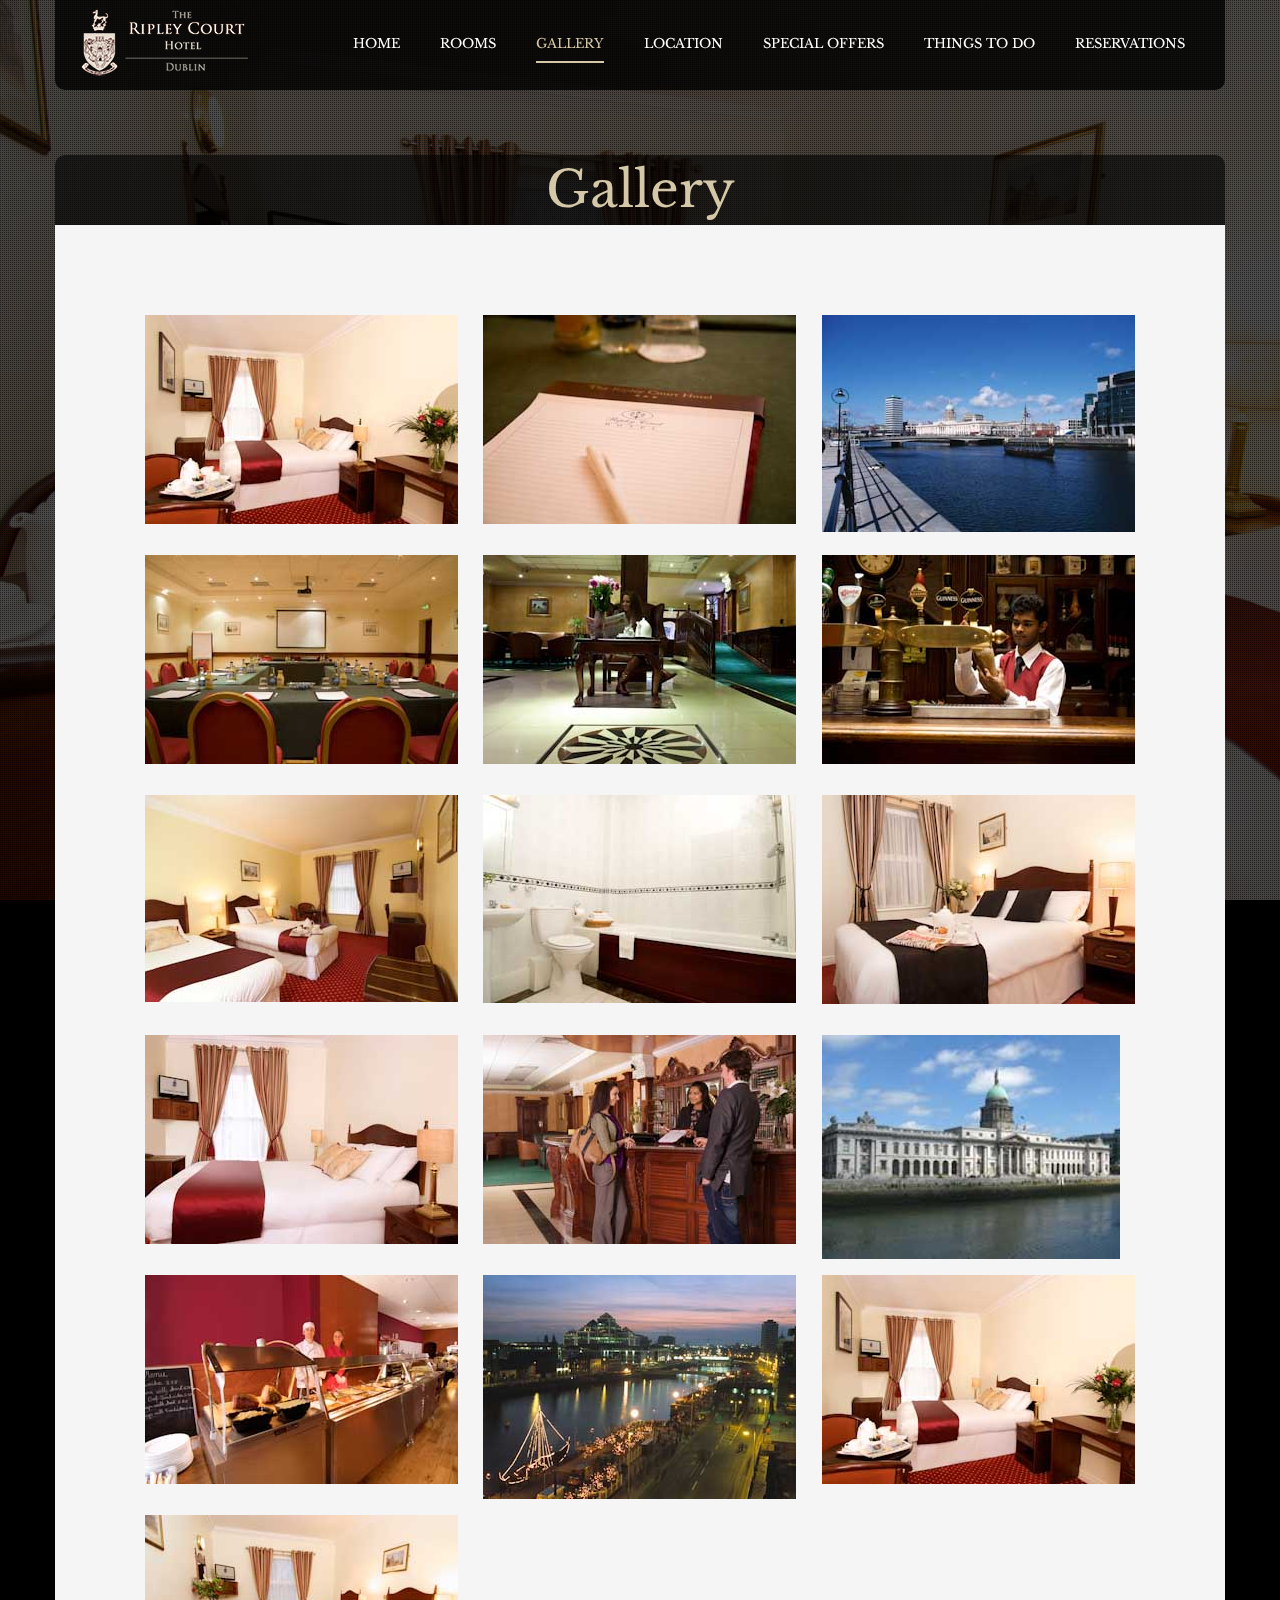
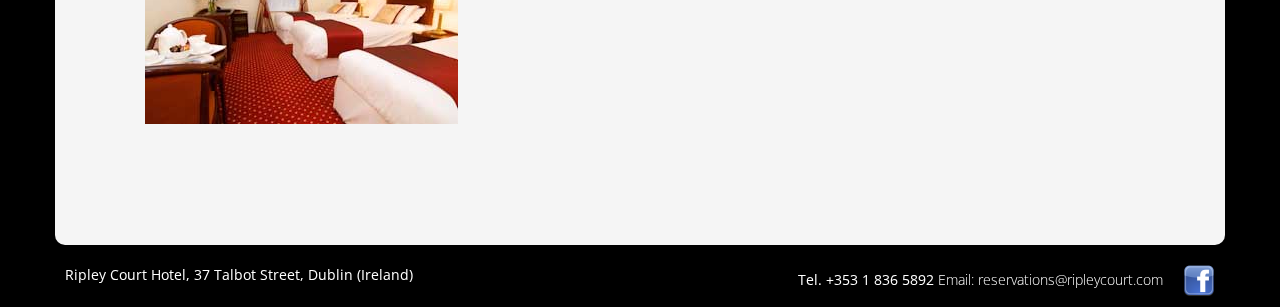
<file: gallery.html>
<!DOCTYPE html>
<html lang="en">

<head>

    <title>Welcome to The Ripley Court Hotel | Ripley Court Hotel | Dublin, Ireland</title>

    <meta name="viewport" content="width=device-width, initial-scale=1.0" />
    <meta name="description" content="" />
    <meta name="author" content="The Ripley Court" />
    <meta charset="utf-8" />

    <link href="css/bootstrap.min.css" rel="stylesheet" media="screen" />
    <link href="css/font-awesome.min.css" rel="stylesheet" media="screen" />
    <link href="css/flexslider.css" rel="stylesheet" media="screen" />
    <link href="css/jquery.vegas.css" rel="stylesheet" media="screen" />
    <link href="css/style.css" rel="stylesheet" media="screen" />

    <!--[if IE 7]>
    <link href="css/font-awesome-ie7.css" rel="stylesheet">
    <![endif]-->

    <!--[if lt IE 9]>
    <script src="http://html5shim.googlecode.com/svn/trunk/html5.js"></script>
    <![endif]-->

    <!--[if gte IE 9]>
    <style type="text/css">
    </style>
    <![endif]-->

</head>

<body>

<header id="header"></header>

<!-- portfolio -->
<section id="gallery" class="box">
    <div class="container">
        <div class="panel">
            <div class="row-fluid">
                <div class="span12 header">
                    <hgroup>
                        <h2>Gallery</h2>
                    </hgroup>
                </div>
            </div>
            <div class="row-fluid">
                <div class="span12 content">

                    <ul class="portfolio">
                        <li class="span4">
                            <div class="item">
                                <a href="img/large/ripley-large-17.jpg" class="lightbox_trigger">
                                    <img src="img/thumb/ripley-thumb-17.jpg" alt="" />
                                </a>
                            </div>
                        </li>
                        <li class="span4">
                            <div class="item">
                                <a href="img/large/ripley-large-5.jpg" class="lightbox_trigger">
                                    <img src="img/thumb/ripley-thumb-5.jpg" alt="" />
                                </a>
                            </div>
                        </li>
                        <li class="span4">
                            <div class="item">
                                <a href="img/large/ripley-large-2.jpg" class="lightbox_trigger">
                                    <img src="img/thumb/ripley-thumb-2.jpg" alt="" />
                                </a>
                            </div>
                        </li>
                    </ul>

                    <ul class="portfolio">
                        <li class="span4">
                            <div class="item">
                                <a href="img/large/ripley-large-7.jpg" class="lightbox_trigger">
                                    <img src="img/thumb/ripley-thumb-7.jpg" alt="" />
                                </a>
                            </div>
                        </li>
                        <li class="span4">
                            <div class="item">
                                <a href="img/large/ripley-large-13.jpg" class="lightbox_trigger">
                                    <img src="img/thumb/ripley-thumb-13.jpg" alt="" />
                                </a>
                            </div>
                        </li>
                        <li class="span4">
                            <div class="item">
                                <a href="img/large/ripley-large-9.jpg" class="lightbox_trigger">
                                    <img src="img/thumb/ripley-thumb-9.jpg" alt="" />
                                </a>
                            </div>
                        </li>
                    </ul>

                    <ul class="portfolio">
                        <li class="span4">
                            <div class="item">
                                <a href="img/large/ripley-large-20.jpg" class="lightbox_trigger">
                                    <img src="img/thumb/ripley-thumb-20.jpg" alt="" />
                                </a>
                            </div>
                        </li>
                        <li class="span4">
                            <div class="item">
                                <a href="img/large/ripley-large-22.jpg" class="lightbox_trigger">
                                    <img src="img/thumb/ripley-thumb-22.jpg" alt="" />
                                </a>
                            </div>
                        </li>
                        <li class="span4">
                            <div class="item">
                                <a href="img/large/ripley-large-26.jpg" class="lightbox_trigger">
                                    <img src="img/thumb/ripley-thumb-26.jpg" alt="" />
                                </a>
                            </div>
                        </li>
                    </ul>

                    <ul class="portfolio">
                        <li class="span4">
                            <div class="item">
                                <a href="img/large/ripley-large-18.jpg" class="lightbox_trigger">
                                    <img src="img/thumb/ripley-thumb-18.jpg" alt="" />
                                </a>
                            </div>
                        </li>
                        <li class="span4">
                            <div class="item">
                                <a href="img/large/ripley-large-29.jpg" class="lightbox_trigger">
                                    <img src="img/thumb/ripley-thumb-29.jpg" alt="" />
                                </a>
                            </div>
                        </li>
                        <li class="span4">
                            <div class="item">
                                <a href="img/large/ripley-large-15.jpg" class="lightbox_trigger">
                                    <img src="img/thumb/ripley-thumb-15.jpg" alt="" />
                                </a>
                            </div>
                        </li>
                    </ul>

                    <ul class="portfolio">
                        <li class="span4">
                            <div class="item">
                                <a href="img/large/ripley-large-30.jpg" class="lightbox_trigger">
                                    <img src="img/thumb/ripley-thumb-30.jpg" alt="" />
                                </a>
                            </div>
                        </li>
                        <li class="span4">
                            <div class="item">
                                <a href="img/large/ripley-large-1.jpg" class="lightbox_trigger">
                                    <img src="img/thumb/ripley-thumb-1.jpg" alt="" />
                                </a>
                            </div>
                        </li>
                        <li class="span4">
                            <div class="item">
                                <a href="img/large/ripley-large-17.jpg" class="lightbox_trigger">
                                    <img src="img/thumb/ripley-thumb-17.jpg" alt="" />
                                </a>
                            </div>
                        </li>
                    </ul>
                    <ul class="portfolio">
                        <li class="span4">
                            <div class="item">
                                <a href="img/large/ripley-large-24.jpg" class="lightbox_trigger">
                                    <img src="img/thumb/ripley-thumb-24.jpg" alt="" />
                                </a>
                            </div>
                        </li>
                    </ul>
                </div>
            </div>
        </div>
    </div>
</section>
<p></p>

<footer id="footer"></footer>

<!-- scripts -->
<script>
  (function(i,s,o,g,r,a,m){i['GoogleAnalyticsObject']=r;i[r]=i[r]||function(){
  (i[r].q=i[r].q||[]).push(arguments)},i[r].l=1*new Date();a=s.createElement(o),
  m=s.getElementsByTagName(o)[0];a.async=1;a.src=g;m.parentNode.insertBefore(a,m)
  })(window,document,'script','//www.google-analytics.com/analytics.js','ga');

  ga('create', 'UA-46852471-1', 'ripleycourt.com');
  ga('send', 'pageview');

</script>

<script type="text/javascript" src="js/jquery.min.js"></script>
<script type="text/javascript" src="js/signals.min.js"></script>
<script type="text/javascript" src="js/crossroads.min.js"></script>
<script type="text/javascript" src="js/hasher.min.js"></script>
<script type="text/javascript" src="js/bootstrap.min.js"></script>
<script type="text/javascript" src="js/jquery.vegas.js"></script>
<script type="text/javascript" src="js/jquery.flexslider-min.js"></script>
<script type="text/javascript" src="http://maps.google.com/maps/api/js?sensor=false"></script>
<script type="text/javascript" src="js/googlemaps.js"></script>
<script type="text/javascript" src="js/underscore-min.js"></script>
<script type="text/javascript" src="js/theme.js"></script>
<script type="text/javascript">
    setPage(3);
</script>
</body>

</html>
</file>
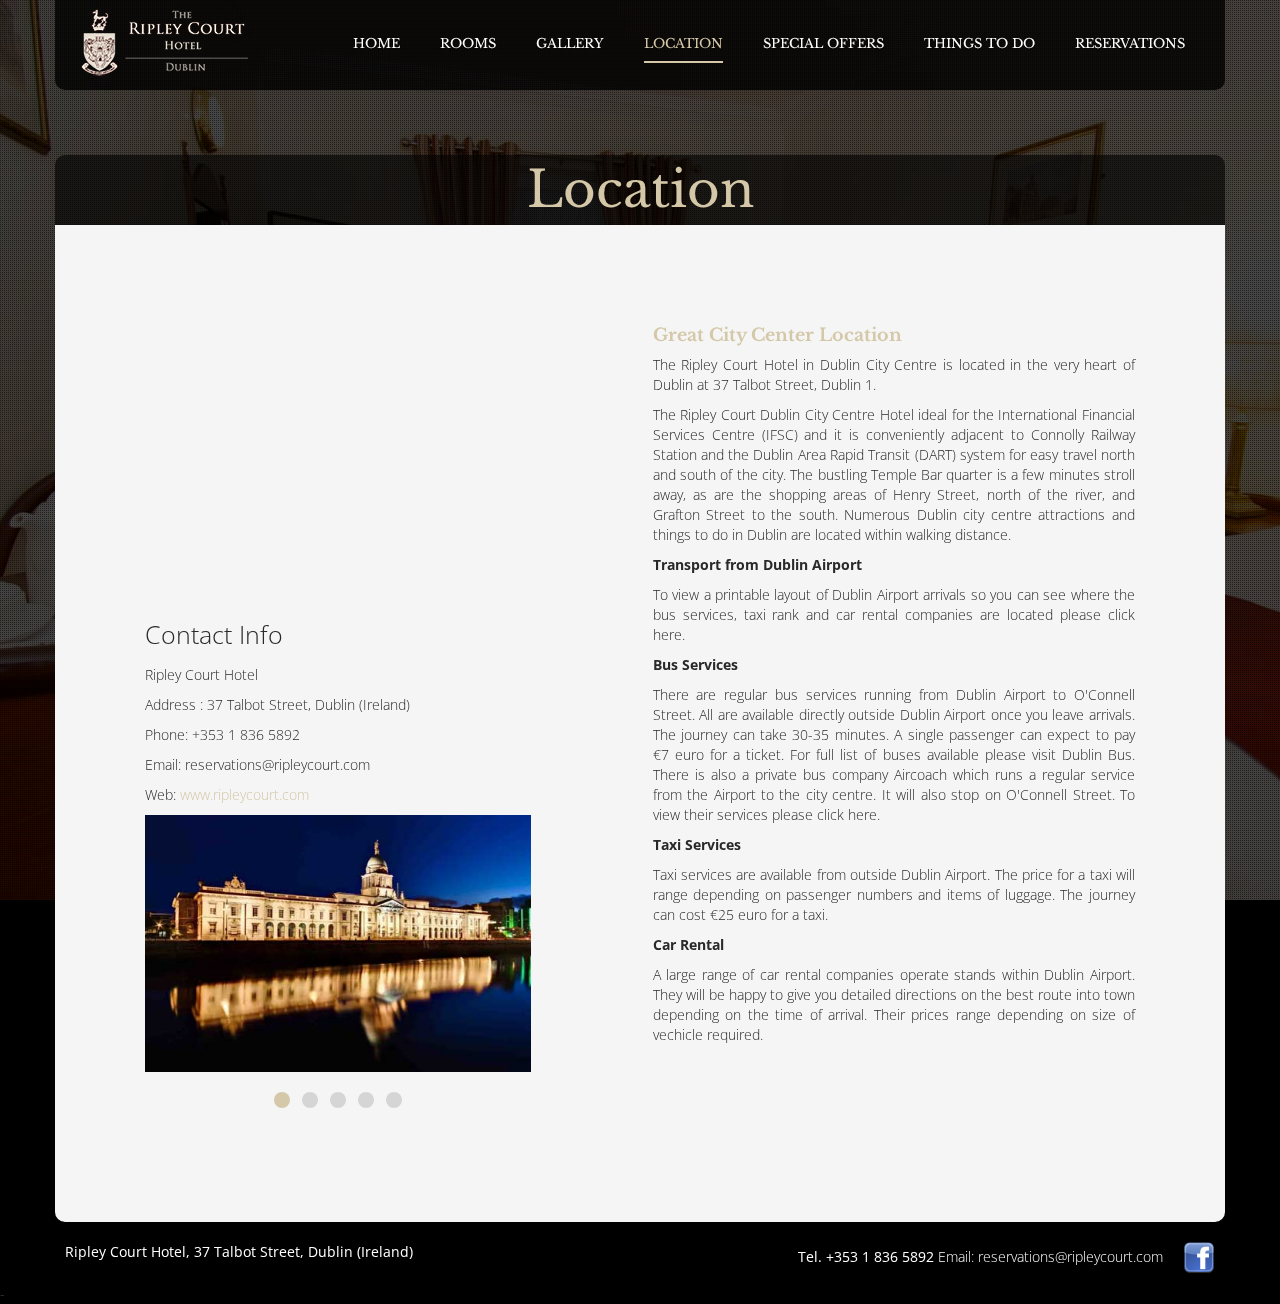
<file: location.html>
<!DOCTYPE html>
<html lang="en">

<head>

    <title>Welcome to The Ripley Court Hotel | Ripley Court Hotel | Dublin, Ireland</title>

    <meta name="viewport" content="width=device-width, initial-scale=1.0" />
    <meta name="description" content="" />
    <meta name="author" content="The Ripley Court"/>
    <meta charset="utf-8" />

    <link href="css/bootstrap.min.css" rel="stylesheet" media="screen" />
    <link href="css/font-awesome.min.css" rel="stylesheet" media="screen" />
    <link href="css/flexslider.css" rel="stylesheet" media="screen" />
    <link href="css/jquery.vegas.css" rel="stylesheet" media="screen" />
    <link href="css/style.css" rel="stylesheet" media="screen" />

    <!--[if IE 7]>
    <link href="css/font-awesome-ie7.css" rel="stylesheet">
    <![endif]-->

    <!--[if lt IE 9]>
    <script src="http://html5shim.googlecode.com/svn/trunk/html5.js"></script>
    <![endif]-->

    <!--[if gte IE 9]>
    <style type="text/css">
    </style>
    <![endif]-->

</head>

<header id="header"></header>

<!-- contact -->
<section id="location" class="box">
    <div class="container">
        <div class="panel">
            <div class="row-fluid">
                <div class="span12 header">
                    <hgroup>
                        <h2>Location</h2>
                    </hgroup>
                </div>
            </div>
            <div class="row-fluid">
                <div class="span12 content">
                    <div class="row-fluid">
                        <div class="span6">
                            <!-- googlemaps -->
                            <div id="map_canvas"></div>
                            <h3>Contact Info</h3>
                            <p>
                                Ripley Court Hotel
                            </p>
                            <p>
                                Address : 37 Talbot Street, Dublin (Ireland)
                            </p>
                            <p>
                                Phone: +353 1 836 5892
                            </p>
                            <p>
                                Email: reservations@ripleycourt.com
                            </p>
                            <p>
                                Web: <a href="www.ripleycourt.com">www.ripleycourt.com</a>
                            </p>
                            <div class="flexslider-wrapper">
                                <div class="flexslider">
                                    <ul class="slides">
                                        <li>
                                            <img src="img/dublin/slider-customs-house.jpg" />
                                        </li>
                                        <li>
                                            <img src="img/dublin/slider-dublin-grafton-street.jpg" />
                                        </li>
                                        <li>
                                            <img src="img/dublin/slider-outside.jpg" />
                                        </li>
                                        <li>
                                            <img src="img/dublin/slider-stephens-green.jpg" />
                                        </li>
                                        <li>
                                            <img src="img/dublin/slider-trinity-college.jpg" />
                                        </li>
                                    </ul>
                                </div>
                            </div>
                        </div>
                        <div class="span6">

                            <h4>Great City Center Location</h4>
                            <p>The Ripley Court Hotel in Dublin City Centre is located in the very heart of Dublin at 37 Talbot Street, Dublin 1.</p>

                            <p>The Ripley Court Dublin City Centre Hotel ideal for the International Financial Services Centre (IFSC) and it is conveniently adjacent to Connolly Railway Station and the Dublin Area Rapid Transit (DART) system for easy travel north and south of the city. The bustling Temple Bar quarter is a few minutes stroll away, as are the shopping areas of Henry Street, north of the river, and Grafton Street to the south. Numerous Dublin city centre  attractions and things to do in Dublin are located within walking distance.
                            </p>

                            <h5>Transport from Dublin Airport</h5>

                            <p>To view a printable layout of Dublin Airport arrivals so you can see where the bus services, taxi rank and car rental companies are located please click here.</p>

                            <h5>Bus Services</h5>
                            <p>There are regular bus services running from Dublin Airport to O'Connell Street. All are available directly outside Dublin Airport once you leave arrivals. The journey can take 30-35 minutes. A single passenger can expect to pay €7 euro for a ticket. For full list of buses available please visit Dublin Bus.
                                There is also a private bus company Aircoach which runs a regular service from the Airport to the city centre. It will also stop on O'Connell Street. To view their services please click here.</p>
                            <h5>Taxi Services</h5>
                            <p>Taxi services are available from outside Dublin Airport. The price for a taxi will range depending on passenger numbers and items of luggage. The journey can cost €25 euro for a taxi.</p>
                            <h5>Car Rental</h5>
                            <p>A large range of car rental companies operate stands within Dublin Airport. They will be happy to give you detailed directions on the best route into town depending on the time of arrival. Their prices range depending on size of vechicle required.</p>

                        </div>
                    </div>
                </div>
            </div>
        </div>
        </div>
</section>
<p></p>

<footer id="footer"></footer>


<!-- scripts -->
<script>
  (function(i,s,o,g,r,a,m){i['GoogleAnalyticsObject']=r;i[r]=i[r]||function(){
  (i[r].q=i[r].q||[]).push(arguments)},i[r].l=1*new Date();a=s.createElement(o),
  m=s.getElementsByTagName(o)[0];a.async=1;a.src=g;m.parentNode.insertBefore(a,m)
  })(window,document,'script','//www.google-analytics.com/analytics.js','ga');

  ga('create', 'UA-46852471-1', 'ripleycourt.com');
  ga('send', 'pageview');

</script>

<script type="text/javascript" src="js/jquery.min.js"></script>
<script type="text/javascript" src="js/signals.min.js"></script>
<script type="text/javascript" src="js/crossroads.min.js"></script>
<script type="text/javascript" src="js/hasher.min.js"></script>
<script type="text/javascript" src="js/bootstrap.min.js"></script>
<script type="text/javascript" src="js/jquery.vegas.js"></script>
<script type="text/javascript" src="js/jquery.flexslider-min.js"></script>
<script type="text/javascript" src="http://maps.google.com/maps/api/js?sensor=false"></script>
<script type="text/javascript" src="js/googlemaps.js"></script>
<script type="text/javascript" src="js/underscore-min.js"></script>
<script ty0pe="text/javascript" src="js/theme.js"></script>
<script type="text/javascript">
    setPage(4);
</script>-

</body>

</html>
</file>
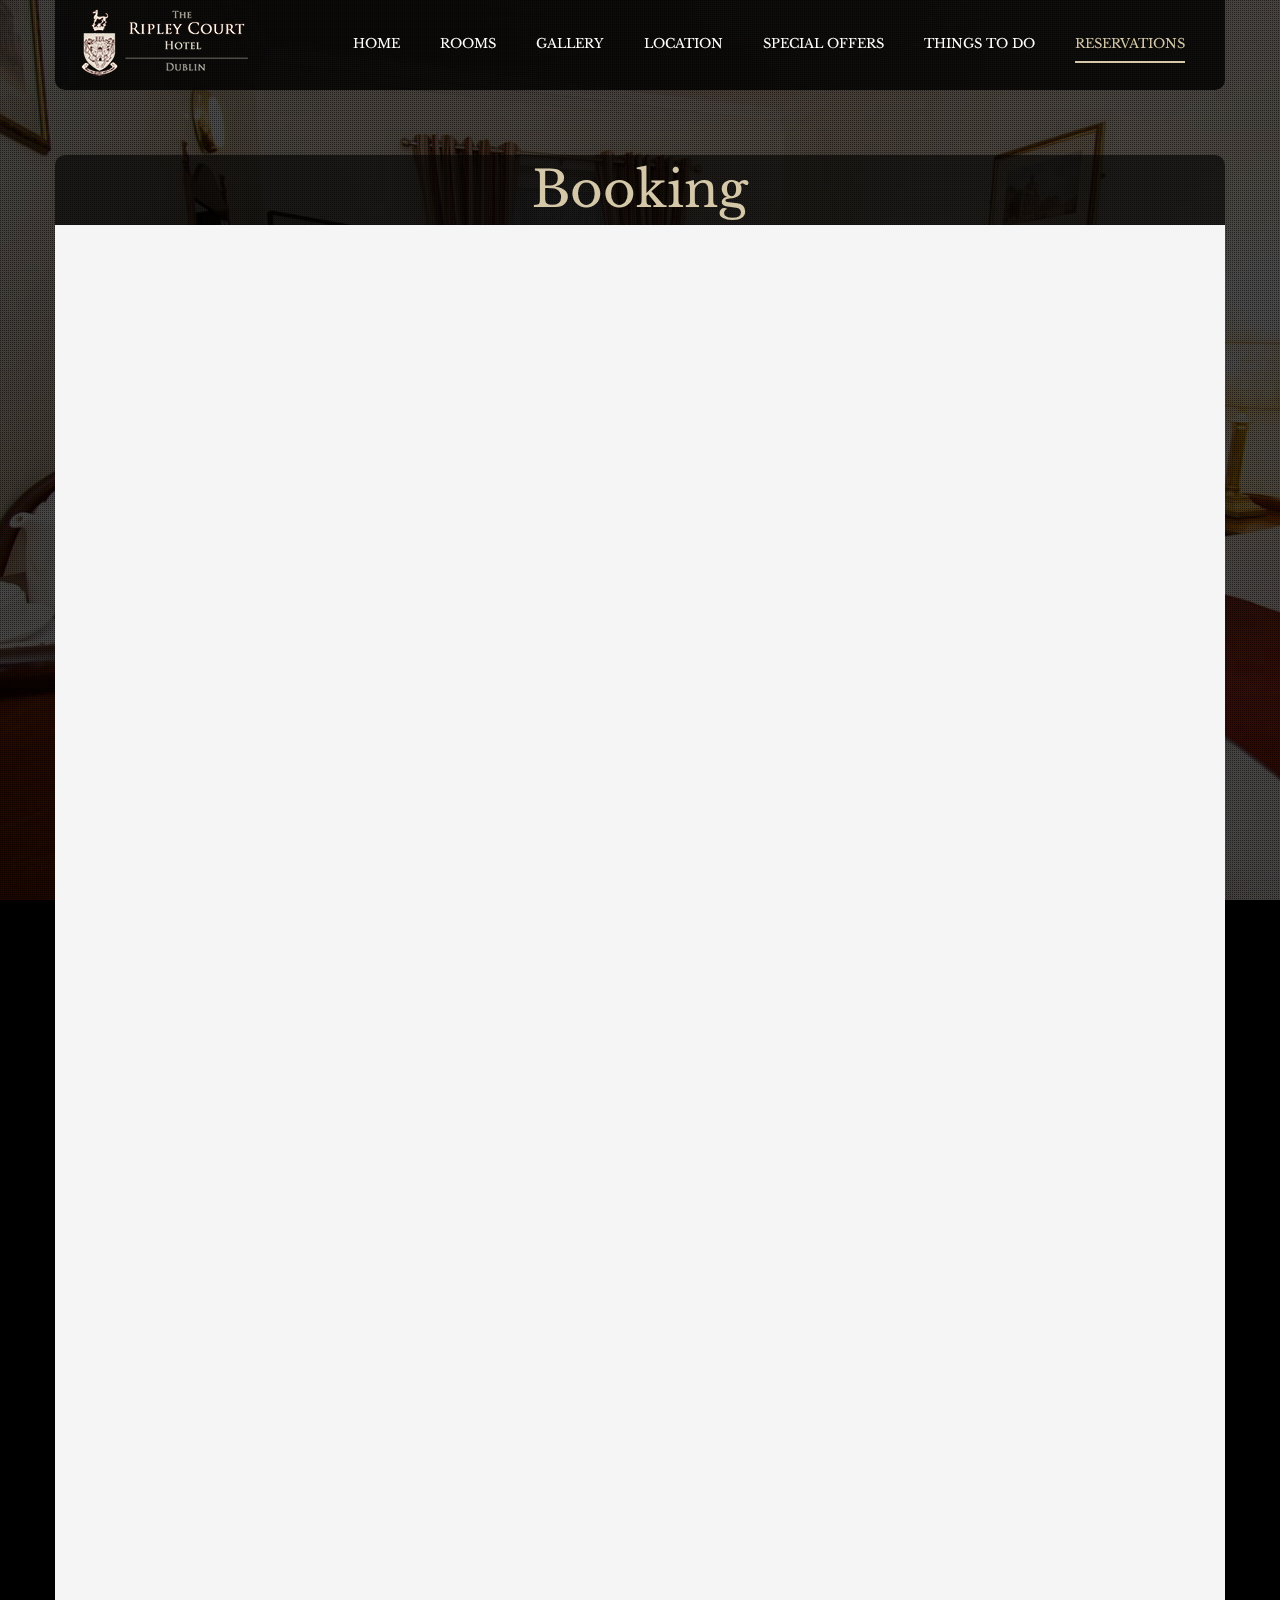
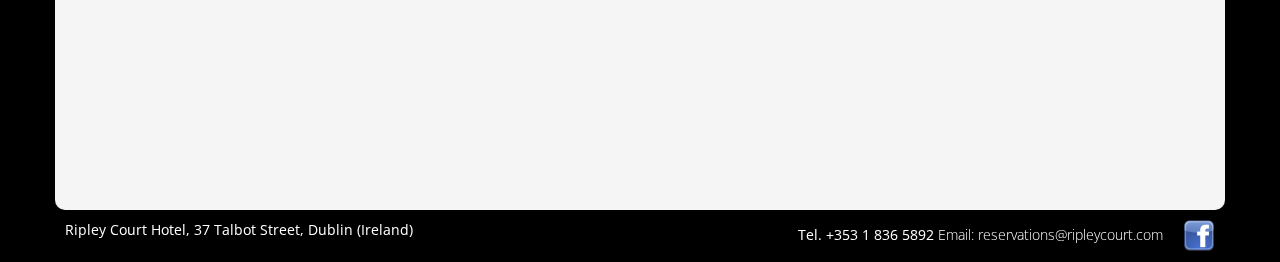
<file: reservations.html>
<!DOCTYPE html>
<html lang="en">

<head>

    <title>Welcome to The Ripley Court Hotel | Ripley Court Hotel | Dublin, Ireland</title>

    <meta name="viewport" content="width=device-width, initial-scale=1.0" />
    <meta name="description" content="" />
    <meta name="author" content="The Ripley Court" />
    <meta charset="utf-8" />

    <link href="css/bootstrap.min.css" rel="stylesheet" media="screen" />
    <link href="css/font-awesome.min.css" rel="stylesheet" media="screen" />
    <link href="css/flexslider.css" rel="stylesheet" media="screen" />
    <link href="css/jquery.vegas.css" rel="stylesheet" media="screen" />
    <link href="css/style.css" rel="stylesheet" media="screen" />

    <!--[if IE 7]>
    <link href="css/font-awesome-ie7.css" rel="stylesheet">
    <![endif]-->

    <!--[if lt IE 9]>
    <script src="http://html5shim.googlecode.com/svn/trunk/html5.js"></script>
    <![endif]-->

    <!--[if gte IE 9]>
    <style type="text/css">
    </style>
    <![endif]-->

</head>

<header id="header"></header>

<section id="reservations" class="box">
    <div class="container">
        <div class="panel">
            <div class="row-fluid">
                <div class="span12 header">
                    <hgroup>
                        <h2>Booking</h2>
                    </hgroup>
                </div>
            </div>
            <div class="row-fluid">
                <div class="span12 content">

                    <div class="span2"></div>

                    <iframe src="https://www.thebookingbutton.co.uk/properties/ripleycourtdirect/widget" height="1400" width="700" frameborder="0" scrolling="no" allowtransparency="true"></iframe>

                </div>
            </div>
        </div>
    </div>
</section>

<!-- header -->
<footer id="footer"></footer>

<!-- scripts -->
<script>
  (function(i,s,o,g,r,a,m){i['GoogleAnalyticsObject']=r;i[r]=i[r]||function(){
  (i[r].q=i[r].q||[]).push(arguments)},i[r].l=1*new Date();a=s.createElement(o),
  m=s.getElementsByTagName(o)[0];a.async=1;a.src=g;m.parentNode.insertBefore(a,m)
  })(window,document,'script','//www.google-analytics.com/analytics.js','ga');

  ga('create', 'UA-46852471-1', 'ripleycourt.com');
  ga('send', 'pageview');

</script>

<script type="text/javascript" src="js/jquery.min.js"></script>
<script type="text/javascript" src="js/signals.min.js"></script>
<script type="text/javascript" src="js/crossroads.min.js"></script>
<script type="text/javascript" src="js/hasher.min.js"></script>
<script type="text/javascript" src="js/bootstrap.min.js"></script>
<script type="text/javascript" src="js/jquery.vegas.js"></script>
<script type="text/javascript" src="js/jquery.flexslider-min.js"></script>
<script type="text/javascript" src="http://maps.google.com/maps/api/js?sensor=false"></script>
<script type="text/javascript" src="js/googlemaps.js"></script>
<script type="text/javascript" src="js/underscore-min.js"></script>
<script type="text/javascript" src="js/theme.js"></script>
<script type="text/javascript">
    setPage(7);
</script>

</body>

</html>
</file>
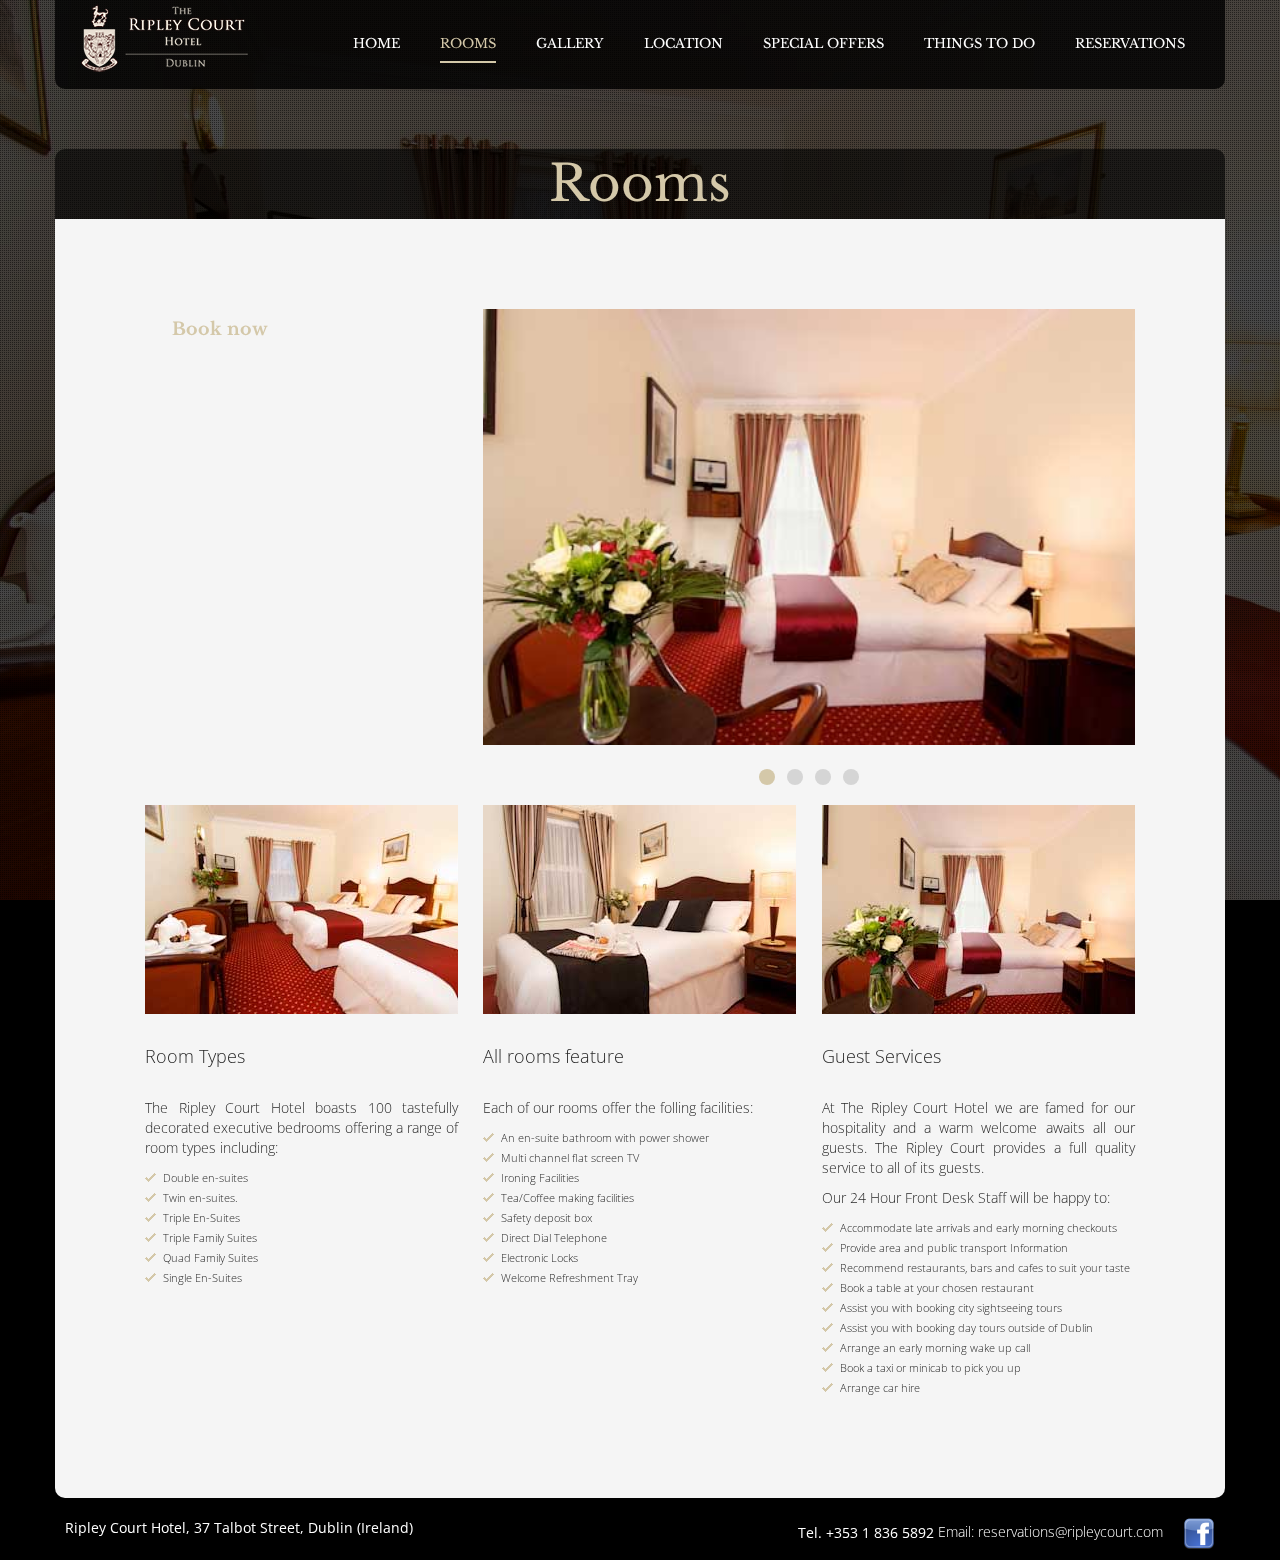
<file: rooms.html>
<html lang="en">

<head>

    <title>Welcome to The Ripley Court Hotel | Ripley Court Hotel | Dublin, Ireland</title>

    <meta name="viewport" content="width=device-width, initial-scale=1.0" />
    <meta name="description" content="" />
    <meta name="author" content="The Ripley Court" />
    <meta charset="utf-8" />

    <link href="css/bootstrap.min.css" rel="stylesheet" media="screen" />
    <link href="css/font-awesome.min.css" rel="stylesheet" media="screen" />
    <link href="css/flexslider.css" rel="stylesheet" media="screen" />
    <link href="css/jquery.vegas.css" rel="stylesheet" media="screen" />
    <link href="css/style.css" rel="stylesheet" media="screen" />

    <!--[if IE 7]>
    <link href="css/font-awesome-ie7.css" rel="stylesheet">
    <![endif]-->

    <!--[if lt IE 9]>
    <script src="http://html5shim.googlecode.com/svn/trunk/html5.js"></script>
    <![endif]-->

    <!--[if gte IE 9]>
    <style type="text/css">
    </style>
    <![endif]-->

</head>

<body>

<a id="back-top" href="javascript:void(0)"><i class="icon-chevron-up"></i></a>

<!-- header -->
<header id="header"></header>

<!-- hotel -->
<section id="rooms" class="box">
    <div class="container">
        <div class="panel">
            <div class="row-fluid">
                <div class="span12 header">
                    <hgroup>
                        <h2>Rooms</h2>
                    </hgroup>
                </div>
            </div>
            <div class="row-fluid">
                <div class="span12 content">
                    <ul class="row-fluid">

                        <div class="span4">
                            <div id="room-booking" class="row-fluid">
                                <div class="span1"></div>
                                <div class="span7">
                                    <h4>Book now</h4>
                                    <iframe id="bookingbutton"
                                            src="https://www.thebookingbutton.co.uk/properties/ripleycourtdirect/booking_widget "
                                            height="200" width="250" frameborder="0" scrolling="no" allowtransparency="true">
                                    </iframe>
                                </div>
                            </div>
                        </div>
                        <div class="span8 room-image-slider">
                            <div class="flexslider">
                                <ul class="slides">
                                    <li>
                                        <img src="img/slider/ripley-room-slider-1.jpg" />
                                    </li>
                                    <li>
                                        <img src="img/slider/ripley-room-slider-7.jpg" />
                                    </li>
                                    <li>
                                        <img src="img/slider/ripley-room-slider-6.jpg" />
                                    </li>
                                    <li>
                                        <img src="img/slider/ripley-room-slider-8.jpg" />
                                    </li>
                                </ul>
                            </div>
                        </div>
                    </ul>

                    <div class="room-content">
                    <ul class="row-fluid">
                        <li class="span4">
                            <img src="img/thumb/ripley-thumb-24.jpg" />
                            <h3 class="feature">Room Types</h3>
                            <p>The Ripley Court Hotel boasts 100 tastefully decorated executive bedrooms offering a range of room types including:
                            </p>
                            <p>
                            <ul class="feature">
                                <li>Double en-suites</li>
                                <li>Twin en-suites.</li>
                                <li>Triple En-Suites</li>
                                <li>Triple Family Suites</li>
                                <li>Quad Family Suites</li>
                                <li>Single En-Suites</li>
                            </ul>
                            </p>
                        </li>
                        <li class="span4">
                            <img src="img/thumb/ripley-thumb-26.jpg" />
                            <h3 class="feature">All rooms feature</h3>
                            Each of our rooms offer the folling facilities: <p>
                            <ul class="feature">
                                <li>An en-suite bathroom with power shower</li>
                                <li>Multi channel flat screen TV</li>
                                <li>Ironing Facilities</li>
                                <li>Tea/Coffee making facilities</li>
                                <li>Safety deposit box</li>
                                <li>Direct Dial Telephone</li>
                                <li>Electronic Locks</li>
                                <li>Welcome Refreshment Tray</li>
                            </ul>
                            </p>
                        </li>
                        <li class="span4">
                            <img src="img/thumb/ripley-thumb-16.jpg" />
                            <h3 class="feature">Guest Services</h3>
                            <p>At The Ripley Court Hotel we are famed for our hospitality and a warm welcome awaits all our guests. The Ripley Court provides a full quality service to all of its guests.
                            <p>Our 24 Hour Front Desk Staff will be happy to:</p>
                                <ul class="feature">
                                    <li>Accommodate late arrivals and early morning checkouts</li>
                                    <li>Provide area and public transport Information</li>
                                    <li>Recommend restaurants, bars and cafes to suit your taste</li>
                                    <li>Book a table at your chosen restaurant</li>
                                    <li>Assist you with booking city sightseeing tours</li>
                                    <li>Assist you with booking day tours outside of Dublin</li>
                                    <li>Arrange an early morning wake up call</li>
                                    <li>Book a taxi or minicab to pick you up</li>
                                    <li>Arrange car hire</li>
                                </ul>
                            </p>
                        </li>
                    </ul>
                    </div>

                </div>
            </div>
        </div>
    </div>
</section>
<p></p>


<!-- header -->
<footer id="footer"></footer>

<!-- scripts -->
<script>
  (function(i,s,o,g,r,a,m){i['GoogleAnalyticsObject']=r;i[r]=i[r]||function(){
  (i[r].q=i[r].q||[]).push(arguments)},i[r].l=1*new Date();a=s.createElement(o),
  m=s.getElementsByTagName(o)[0];a.async=1;a.src=g;m.parentNode.insertBefore(a,m)
  })(window,document,'script','//www.google-analytics.com/analytics.js','ga');

  ga('create', 'UA-46852471-1', 'ripleycourt.com');
  ga('send', 'pageview');

</script>

<script type="text/javascript" src="js/jquery.min.js"></script>
<script type="text/javascript" src="js/signals.min.js"></script>
<script type="text/javascript" src="js/crossroads.min.js"></script>
<script type="text/javascript" src="js/hasher.min.js"></script>
<script type="text/javascript" src="js/bootstrap.min.js"></script>
<script type="text/javascript" src="js/jquery.vegas.js"></script>
<script type="text/javascript" src="js/jquery.flexslider-min.js"></script>
<script type="text/javascript" src="http://maps.google.com/maps/api/js?sensor=false"></script>
<script type="text/javascript" src="js/googlemaps.js"></script>
<script type="text/javascript" src="js/theme.js"></script>
<script type="text/javascript" src="js/underscore-min.js"></script>
<script type="text/javascript">
    setPage(2);
</script>
</body>

</html>
</file>
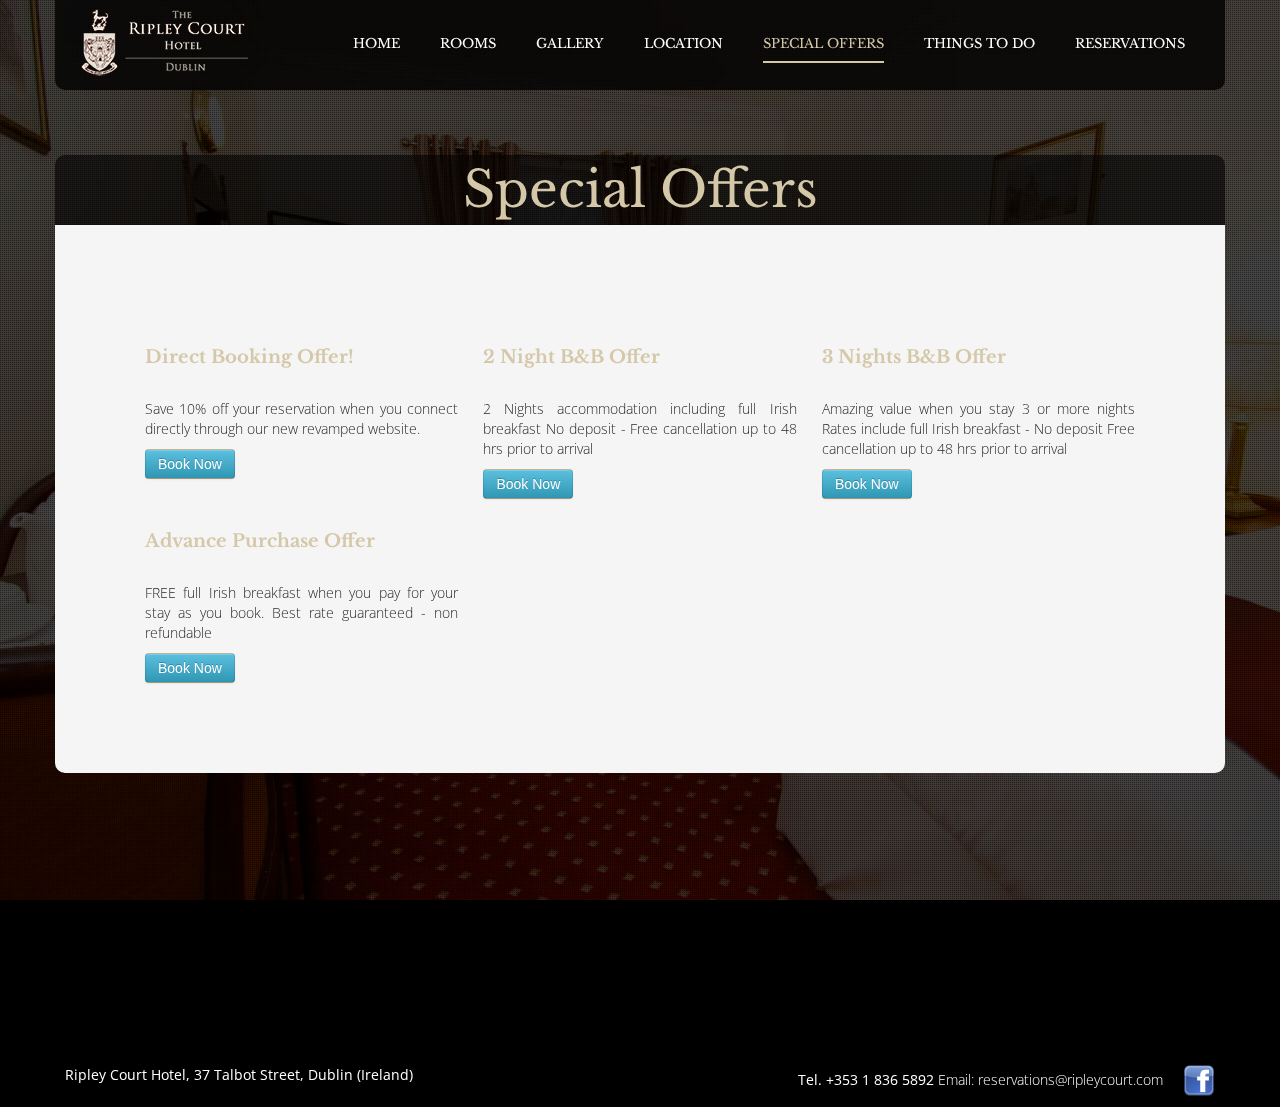
<file: special-offers.html>
<!DOCTYPE html>
<html lang="en">

<head>

    <title>Welcome to The Ripley Court Hotel | Ripley Court Hotel | Dublin, Ireland</title>

    <meta name="viewport" content="width=device-width, initial-scale=1.0" />
    <meta name="description" content="" />
    <meta name="author" content="The Ripley Court" />
    <meta charset="utf-8" />

    <link href="css/bootstrap.min.css" rel="stylesheet" media="screen" />
    <link href="css/font-awesome.min.css" rel="stylesheet" media="screen" />
    <link href="css/flexslider.css" rel="stylesheet" media="screen" />
    <link href="css/jquery.vegas.css" rel="stylesheet" media="screen" />
    <link href="css/style.css" rel="stylesheet" media="screen" />

    <!--[if IE 7]>
    <link href="css/font-awesome-ie7.css" rel="stylesheet">
    <![endif]-->

    <!--[if lt IE 9]>
    <script src="http://html5shim.googlecode.com/svn/trunk/html5.js"></script>
    <![endif]-->

    <!--[if gte IE 9]>
    <style type="text/css">
    </style>
    <![endif]-->

</head>

<header id="header"></header>

<section id="special-offers" class="box">
    <div class="container">
        <div class="panel">
            <div class="row-fluid">
                <div class="span12 header">
                    <hgroup>
                        <h2>Special Offers</h2>
                    </hgroup>
                </div>
            </div>
            <div class="row-fluid">
                <div class="span12 content">

                    <ul class="row-fluid">
                        <li class="span4">
                            <h4 class="feature">Direct Booking Offer!</h4>
                            <p>
                                Save 10% off your reservation when you connect directly through our new revamped website.
                            </p>
                            <a href="https://www.thebookingbutton.co.uk/properties/ripleycourtdirect?&promotion_code=BOOKDIRECT">
                            <button type="button" class="btn btn-info btn-lg book">Book Now</button></a>
                        </li>
                        <li class="span4">
                            <h4 class="feature">2 Night B&B Offer</h4>
                            <p>2 Nights accommodation including full Irish breakfast
                            No deposit - Free cancellation up to 48 hrs prior to arrival
                            </p>
                            <a href="https://www.thebookingbutton.co.uk/properties/ripleycourtdirect?&promotion_code=2NightBandB"><button type="button" class="btn btn-info btn-lg book">Book Now</button></a>
                        </li>
                        <li class="span4">

                            <h4 class="feature">3 Nights B&B Offer</h4>
                            <p>Amazing value when you stay 3 or more nights
                                Rates include full Irish breakfast - No deposit
                                Free cancellation up to 48 hrs prior to arrival
                            </p>
                            <a href="https://www.thebookingbutton.co.uk/properties/ripleycourtdirect?&promotion_code=3NightBandB"><button type="button" class="btn btn-info btn-lg book">Book Now</button></a>
                        </li>
   
                    </ul>
                    <ul class="row-fluid">
                        <li class="span4">
                            <h4 class="feature">Advance Purchase Offer</h4>
                            <p>
                                FREE full Irish breakfast when you pay for your stay as you book.
                                Best rate guaranteed - non refundable
                            </p>
                            <a href="https://www.thebookingbutton.co.uk/properties/ripleycourtdirect?&promotion_code=AdvancePurchase">
                            <button type="button" class="btn btn-info btn-lg book">Book Now</button></a>
                        </li>
                    </ul>
                </div>
            </div>
        </div>
    </div>
</section>

<!-- header -->
<footer id="footer"></footer>

<!-- scripts -->
<script>
  (function(i,s,o,g,r,a,m){i['GoogleAnalyticsObject']=r;i[r]=i[r]||function(){
  (i[r].q=i[r].q||[]).push(arguments)},i[r].l=1*new Date();a=s.createElement(o),
  m=s.getElementsByTagName(o)[0];a.async=1;a.src=g;m.parentNode.insertBefore(a,m)
  })(window,document,'script','//www.google-analytics.com/analytics.js','ga');

  ga('create', 'UA-46852471-1', 'ripleycourt.com');
  ga('send', 'pageview');

</script>

<script type="text/javascript" src="js/jquery.min.js"></script>
<script type="text/javascript" src="js/signals.min.js"></script>
<script type="text/javascript" src="js/crossroads.min.js"></script>
<script type="text/javascript" src="js/hasher.min.js"></script>
<script type="text/javascript" src="js/bootstrap.min.js"></script>
<script type="text/javascript" src="js/jquery.vegas.js"></script>
<script type="text/javascript" src="js/jquery.flexslider-min.js"></script>
<script type="text/javascript" src="http://maps.google.com/maps/api/js?sensor=false"></script>
<script type="text/javascript" src="js/googlemaps.js"></script>
<script type="text/javascript" src="js/underscore-min.js"></script>
<script type="text/javascript" src="js/theme.js"></script>
<script type="text/javascript">
    setPage(5);
</script>

</body>

</html>
</file>
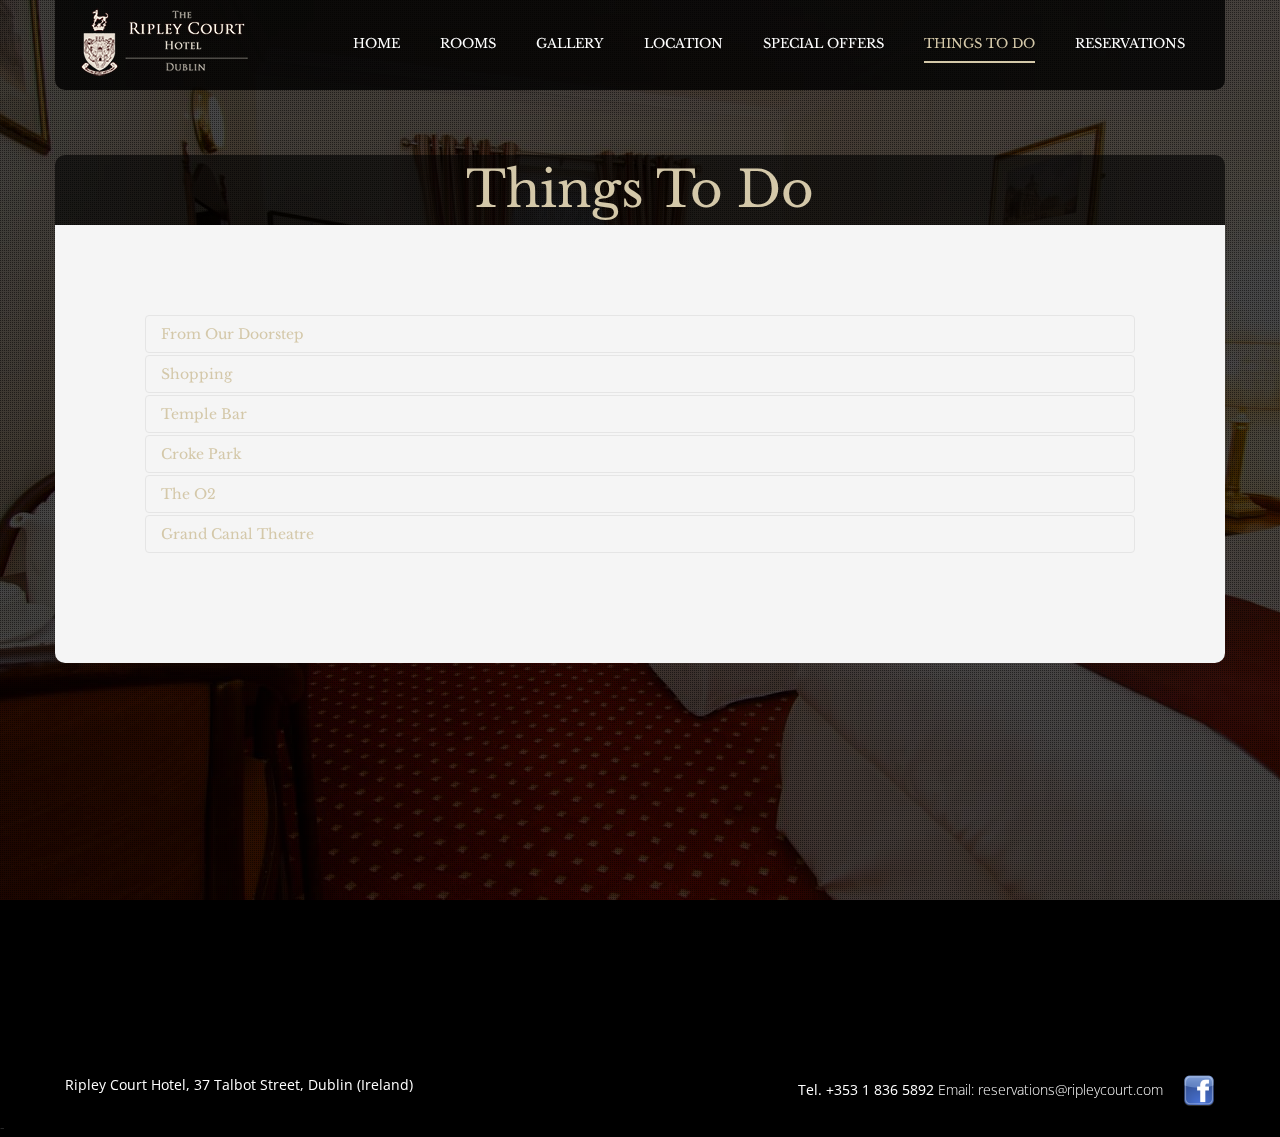
<file: things-to-do.html>
<!DOCTYPE html>
<html lang="en">

<head>

    <title>Welcome to The Ripley Court Hotel | Ripley Court Hotel | Dublin, Ireland</title>

    <meta name="viewport" content="width=device-width, initial-scale=1.0" />
    <meta name="description" content="" />
    <meta name="author" content="The Ripley Court" />
    <meta charset="utf-8" />

    <link href="css/bootstrap.min.css" rel="stylesheet" media="screen" />
    <link href="css/font-awesome.min.css" rel="stylesheet" media="screen" />
    <link href="css/flexslider.css" rel="stylesheet" media="screen" />
    <link href="css/jquery.vegas.css" rel="stylesheet" media="screen" />
    <link href="css/style.css" rel="stylesheet" media="screen" />

    <!--[if IE 7]>
    <link href="css/font-awesome-ie7.css" rel="stylesheet">
    <![endif]-->

    <!--[if lt IE 9]>
    <script src="http://html5shim.googlecode.com/svn/trunk/html5.js"></script>
    <![endif]-->

    <!--[if gte IE 9]>
    <style type="text/css">
    </style>
    <![endif]-->

</head>

<header id="header"></header>

<!-- contact -->
<section id="location" class="box">
    <div class="container">
        <div class="panel">
            <div class="row-fluid">
                <div class="span12 header">
                    <hgroup>
                        <h2>Things To Do</h2>
                    </hgroup>
                </div>
            </div>
            <div class="row-fluid">
                <div class="span12 content">
                    <div class="row-fluid">
						<div class="accordion" id="accordion2">

						  <!-- From Our Doorstep -->
						  <div class="accordion-group">
						    <div class="accordion-heading">
						      <a class="accordion-toggle" data-toggle="collapse" data-parent="#accordion2" href="#collapseFromDoorstep">
						        From Our Doorstep
						      </a>
						    </div>
						    <div id="collapseFromDoorstep" class="accordion-body collapse">
						      <div class="accordion-inner">

									We have compiled a short list of some attractions which have been recommended by our guests as well worthwhile things to do during your visit to Dublin. Please do not hesitate to ask our Front Desk Staff for further information.

									<h6>City Sightseeing Tours</h6>

									The Dublin Tour has been carefully designed to give you the freedom to explore and experience the history and culture of Dublin at your leisure. We visit all the main Dublin attractions along our route and these include Dublin Zoo and Trinity College (home of the Book of Kells). Our entertaining Dublin tour guides, who are all accredited by Failte Ireland, will show you the city as only a native can. Your 2 day ticket allows you to hop on and off as often as you wish. 
									Our Front Desk Staff will be happy to direct you to the nearest Hop-on point.

									<h6>The Liffey River Cruise</h6>
									Passengers will get an insight into the history of Dublin City and of the River Liffey in particular, from the first arrival of the Vikings over 1000 years ago, to the rapid development of the city during the 18th and 19th Centuries to become a major European capital, and of the subsequent decline and more recent redevelopment of Dublin's Docklands.
									Passengers will learn the story behind the iconic Ha'penny bridge as well as Gandon's masterpiece, the majestic Custom House. Passengers will follow the story of Dublin’s Royal and Grand Canals and see where Oliver Cromwell landed in 1649 and hear how Captain William Bligh surveyed Dublin Bay in 1800. Passengers will hear how much of present day Dublin now sits on reclaimed land, including Trinity College
									All scheduled sailings are 45 mins in duration. Runs from March – November

									<h6>Jameson Whiskey Tours</h6>
									Located in Smithfield, Dublin and open 7 days a week, a visit to one of Ireland's top international visitor attractions is an unforgettable experience. Take a tour, taste some of Irelands’ finest Irish Whiskey, enjoy a delicious lunch in our Restaurant, or pick up an exclusive Jameson gift, an experience for everyone is waiting!

									<h6>Jeanie Johnston Famine Ship Museum</h6>
									A step aboard the Jeanie Johnston is a step towards understanding the daunting experience of the millions of people who crossed the Atlantic seeking survival and hope in the “New World” of North America. Its to experience the fear of the unknown ahead, the flight from poverty and famine, the pain of separation from family, and the challenge of a 3,000 mile voyage braving gales and harsh seas.  The Jeanie Johnston is docked at Custom House Quay in Dublin’s city centre and is an accurate replica of the original ship which sailed between Tralee in Co. Kerry and North America between 1847 and 1855. Tours operate all year around from 11.00 a.m until 4.00 p.m.

									<h6>The Dublin City Pub Crawl </h6>
									This expert pub crawl guides will lead you to the best pubs in Dublin, where you will learn how to pour the perfect pint of Guinness, sample genuine Irish beers, speak some Gaelic, enjoy some traditional Irish music, get amazing drink specials, and FREE VIP ENTRY to a late bar/night club - all for €15!   You will come back with many great stories of Dublin's best pub crawl!  
									Meets at The Porterhouse Central, 45-47 Nassau Street, at the end of Grafton Street near Trinity College.  Call +353 86 40 200 40 or email info@thedublincitypubcrawl.com.

									<h6>St Michan’s Church, Church Street, Smithfield</h6>
									The interior of St. Michan's is notable for its fine woodwork, a large organ from 1724 on which Handel is said to have played his Messiah (it is one of the oldest still in use in Ireland), a Penitent's Stool, and a chalice dating from 1516. The pulpit and font date from the 18th century.
									But the main highlight for most visitors is the burial vault underneath the church. Because of the dry atmosphere created by its limestone walls, centuries-old bodies interred here remain remarkably intact.
									Guided tours lead visitors into a stone tunnel lined with burial chambers, where some of the dusty corpses can be admired in their open coffins. Among these are a nun, a man missing a hand and both feet, and a Crusader who had to be sawn in half to fit into the coffin. Legend has it that Bram Stoker's Dracula was inspired in part by the author's childhood visits to this macabre vault.
									Guided tour of church and vaults:
									Mon-Fri 10-12:45, 2-4:45, Sat 10-12:45

									<h6>The Chester Beatty Library</h6>
									Described by the Lonely Planet as not just the best museum in Ireland, but one of the best in Europe, the Chester Beatty Library, Dublin is an art museum and library which houses the great collection of manuscripts, miniature paintings, prints, drawings, rare books and some decorative arts assembled by Sir Alfred Chester Beatty (1875-1968). The Library's exhibitions open a window on the artistic treasures of the great cultures and religions of the world.
									It is location in Dublin Castle, Dame St, Dublin 2 and Admission is Free !

									<h6>Ghost Tours Dublin</h6>
									 The Ghostbus tour is a fun and scary experience and introduces you to the dark romance of a city of gaslight ghosts and chilling legends.The bus itself is a mobile theatre decorated in the gothic style and features a live storyteller who takes you on a spellbinding trip through Dublin. 
									Please enquire at our front Desk for tour times and location

									<h6>The Dublin Wheel</h6>
									Just minutes from our  Hotel by Luas. The Dublin Wheel is the jewel in the crown of Point Village Square at Dublin’s Docklands. The massive observation wheel will give stunning views over the capital as well as the Dublin and Wicklow Mountains and is set to become one of the city's leading tourist attractions.
									The Dublin Wheel stands 60 meter tall and has 42 fully enclosed capsules or pods  including 1 VIP capsule capable of seating eight people. The ride will take 13 minutes. There will also be VIP pods that can be hired out for special occasions like birthdays, family outings or weddings.
									The Dublin Wheel venue is Wheelchair Accessible
									The Point Village at   the weekend is transformed into a host of market stalls and is home to bargains and fun for everyone. Other treats on offer will include live music acts, fashion shows, graffiti walls, art exhibitions, product launches and urban sports demonstrations, something for everyone in the family.
									The wheel operates from 10.00 a.m until 10.00 p.m. – Monday thru Saturday
						      </div>
						    </div>
						  </div>

						  <!-- Shopping -->
						  <div class="accordion-group">
						    <div class="accordion-heading">
						      <a class="accordion-toggle" data-toggle="collapse" data-parent="#accordion2" href="#collapseShopping">
						        Shopping
						      </a>
						    </div>
						    <div id="collapseShopping" class="accordion-body collapse">
						      <div class="accordion-inner">

								Dublin City is full of excellent shopping streets and centres. Whether you are window shopping or want to purchase some gifts and goodies to take home there are many shopping areas to choose from within walking distance from The Ripley Court Hotel. If planning a shopping break in Dublin, why not check out our 2 Night City Breaks and our Advance Purchase B&B Offers.
								<br/>

								Here are selection of the most popular:
								<br/>

								<h6>Henry Street, Jervis Centre and Ilac Centre Area</h6>
								The Ripley Court Hotel is just a stroll away from Dublin’s Henry Street which is one of the principal shopping areas in the city. From popular fashion and footwear to gifts and jewellery, the Henry street area with its shopping centres, department stores and fashion outlets is a must for everyone who wants to get a bit of shopping in during their visit to Dublin.
								<br/>
								<h6>The CHQ Shopping Centre</h6>
								Just a couple of minutes walk from The Ripley Court Hotel, you will find one of Dublin’s newest shopping centres, in the heart of Dublin’s financial hub (IFSC), comprising of a selection of upmarket shops and cafes.
								The chq building which houses the shopping centre is itself steeped in history. It was previously known as Stack A, and was built as a tobacco store with vaults beneath to store wine. The CHQ building was designed by one of the most remarkable engineers of his era, John Rennie.
								<br/>
								<h6>Grafton Street</h6>
								Grafton Street is one of most upmarket shopping streets in Dublin city with flagship stores such as Brown Thomas. It is located between Trinity College and Stephen’s Green and is a mere 15 minutes walk from The Ripley Court Hotel.
								At the top of Grafton street is Stephen’s Green Shopping Centre which has over over 100 outlets under one spectacular glass dome roof.
								<br/>
						      </div>
						    </div>
						  </div>

						  <!-- Temple Bar -->
						  <div class="accordion-group">
						    <div class="accordion-heading">
						      <a class="accordion-toggle" data-toggle="collapse" data-parent="#accordion2" href="#collapseTempleBar">
						        Temple Bar
						      </a>
						    </div>
						    <div id="collapseTempleBar" class="accordion-body collapse">
						      <div class="accordion-inner">
								The ever popular Temple Bar area is only 10 minutes walking distance from The Ripley Court Hotel. Temple Bar, one of the oldest parts of Dublin City is now at the centre of Dublin’s nightlife with it’s many busy restaurants and trendy pubs.  It comprises of one long street, Fleet Street and smaller side streets.  It’s original cobblestone pavement has been retained and is a feature of the areas bohemian image.
								<br/>
								Not only does Temple Bar have a vibrant atmosphere in the evenings at night time, it is also reputed for promoting  Dublins art and culture. The Irish Film Centre, The Project Arts Centre , The Art (a children’s art centre ) and Design Yard are all located in this bustling area and  are well worth a visit.
						      </div>
						    </div>
						  </div>

						  <!-- Croke Park -->
						  <div class="accordion-group">
						    <div class="accordion-heading">
						      <a class="accordion-toggle" data-toggle="collapse" data-parent="#accordion2" href="#collapseCrokePark">
						        Croke Park
						      </a>
						    </div>
						    <div id="collapseCrokePark" class="accordion-body collapse">
						      <div class="accordion-inner">
								The Ripley Court Hotel is less than 15 minutes walking distance from Croke Park, which has been at the heart of Irish sporting life for over a hundred years. Boasting a capacity for 82,300, the stadium is the home of Gaelic Football & Hurling and is also the headquarters of the Gaelic Athletic Association (GAA).
								<br/>

								Guided tours of the stadium take place throughout the year offering a behind the scences look at one of the most historic and modern sporting arenas in the world.  You can book on their official site http://www.crokepark.ie/GAA-Museum/Visit/Stadium-Tours.aspx
								Croke Park also hosts concerts and other events throughout the year. Whether you are going to a match, conference or concert The Ripley Court is the ideal base for your visit.
						      </div>
						    </div>
						  </div>

						  <!-- Aviva Statium -->
						  <div class="accordion-group">
						    <div class="accordion-heading">
						      <a class="accordion-toggle" data-toggle="collapse" data-parent="#accordion2" href="#collapseAviva">
						        The O2
						      </a>
						    </div>
						    <div id="collapseAviva" class="accordion-body collapse">
						      <div class="accordion-inner">
								The NEW O2 Dublin is located in heart of the docklands which is just 10 minutes walking distance from The Ripley Court Hotel. If you don't feel like walking, you can hop on the Luas (Dublin's lightrail system) adjacent to our hotel and it will take you right at the O2's doorstep. 
								<br/>
								Some events book up very quickly so it's best to check for tickets well in advance of your arrival.
								Tickets may be booked through www.ticketmaster.ie
						      </div>
						    </div>
						  </div>

						  <!-- Grand Canal Theatre -->
						  <div class="accordion-group"> <div class="accordion-heading">
						      <a class="accordion-toggle" data-toggle="collapse" data-parent="#accordion2" href="#collapseTheatre">
						        Grand Canal Theatre
						      </a>
						    </div>
						    <div id="collapseTheatre" class="accordion-body collapse">
						      <div class="accordion-inner">

								The Grand Canal Theatre is a modern purpose built theatre which opened in 2010. It overlooks the grand canal dock in the centre of Dublin. It is easily accessible by luas, dart and dublin bus. From The Ripley Court Hotel, the Grand Canal Theatre can be reached by Dart from Connolly Station which is only a minutes walk from our Hotel. If you are attending an event at the Grand Canal Theatre, check out our great value room only rates and advance purchase B&B rates. 
						      </div>
						    </div>
						  </div>

						</div>
					</div>
                </div>
            </div>
        </div>
        </div>
</section>
<p></p>

<footer id="footer"></footer>


<!-- scripts -->
<script>
  (function(i,s,o,g,r,a,m){i['GoogleAnalyticsObject']=r;i[r]=i[r]||function(){
  (i[r].q=i[r].q||[]).push(arguments)},i[r].l=1*new Date();a=s.createElement(o),
  m=s.getElementsByTagName(o)[0];a.async=1;a.src=g;m.parentNode.insertBefore(a,m)
  })(window,document,'script','//www.google-analytics.com/analytics.js','ga');

  ga('create', 'UA-46852471-1', 'ripleycourt.com');
  ga('send', 'pageview');

</script>

<script type="text/javascript" src="js/jquery.min.js"></script>
<script type="text/javascript" src="js/signals.min.js"></script>
<script type="text/javascript" src="js/crossroads.min.js"></script>
<script type="text/javascript" src="js/hasher.min.js"></script>
<script type="text/javascript" src="js/bootstrap.min.js"></script>
<script type="text/javascript" src="js/jquery.vegas.js"></script>
<script type="text/javascript" src="js/jquery.flexslider-min.js"></script>
<script type="text/javascript" src="http://maps.google.com/maps/api/js?sensor=false"></script>
<script type="text/javascript" src="js/googlemaps.js"></script>
<script type="text/javascript" src="js/underscore-min.js"></script>
<script ty0pe="text/javascript" src="js/theme.js"></script>
<script type="text/javascript">
    setPage(6);
</script>-

</body>

</html>
</file>
<file: css/style.css>
@import url(http://fonts.googleapis.com/css?family=Open+Sans:300italic,400italic,600italic,700italic,800italic,400,800,700,600,300);
@import url(http://fonts.googleapis.com/css?family=Voltaire);
@import url(http://fonts.googleapis.com/css?family=Sanchez);
@import url(http://fonts.googleapis.com/css?family=Ledger);
@import url(http://fonts.googleapis.com/css?family=Libre+Baskerville);
@import url(http://fonts.googleapis.com/css?family=League+Script);
@import url(http://fonts.googleapis.com/css?family=Pompiere);


/**
 * Default
 */
html
{
    font-size: 62.5%;
}

html, body
{
    width: 100%;
    height: 100%;
}

body
{
    font-family: 'Open Sans', sans-serif;
    font-size: 14px;
    font-size: 1.4rem;
    color: #292929;
    background: #000;
}

h1, h2, h3
{
    font-family: 'Open Sans', sans-serif;
    font-weight: 300;
}

h4
{
    color: #d4c8a9;
    font-family: 'Libre Baskerville', sans-serif;
}

h6
{
    color: #d4c8a9;
    font-family: 'Libre Baskerville', sans-serif;
}

a
{
    color: #d4c8a9;
}

a:hover
{
    color: #d4c8a9;
    text-decoration: none;
}

p, li, span
{
    line-height: 20px;
    font-size: 14px;
    font-size: 1.4rem;
    font-weight: 300;
}

ul
{
    list-style: none;
    margin: 0;
    padding: 0;
}

ul.feature li
{
    font-size: 11px;
    background: url(../img/icons/list_check.png) no-repeat 0% 50%;
    padding: 0 0 0 18px;
}

#book-now {
    font-size: 18px;
    font-family: 'Ledger', sans-serif;
    text-shadow: 0px 1px 2px rgba(0, 0, 0, 0.5);
}

#logo
{
    color: #fff;
    color: #d4c8a9;
    line-height: 60px;
    font-weight: 300;
    font-size: 26px;
    font-family: 'Libre Baskerville', sans-serif;
    text-shadow: 0px 1px 2px rgba(0, 0, 0, 0.5);
}

#footer-logo
{
    color: #fff;
    color: #d4c8a9;
    line-height: 60px;
    font-weight: 300;
    font-size: 19px;
    font-family: 'Ledger', sans-serif;
}

/**
 * Header
 */
#header
{
    /*position: fixed;*/
    top: 0;
    left: 0;
    display: inline-block;
    width: 100%;
    z-index: 1;
}

#header .navbar
{
    margin-bottom: -40px;
    background-color: #888;
    background-color: rgba(0, 0, 0, 0.8);
    filter: none;
        -moz-transition: all 600ms;
        -webkit-transition: all 600ms;
        -o-transition: all 600ms;
    transition: all 600ms;
        -webkit-border-bottom-right-radius: 10px;
        -webkit-border-bottom-left-radius: 10px;
        -moz-border-radius-bottomright: 10px;
        -moz-border-radius-bottomleft: 10px;
    border-bottom-right-radius: 10px;
    border-bottom-left-radius: 10px;
}

#header .navbar:hover
{
    background-color: #888;
    background-color: rgba(0, 0, 0, 0.8);
        -moz-transition: all 600ms;
        -webkit-transition: all 600ms;
        -o-transition: all 600ms;
    transition: all 600ms;
}

#header .navbar-inner
{
    background: none;
    border: none;
        -webkit-border-radius: none;
        -moz-border-radius: none;
        -o-border-radius: none;
    border-radius: none;
        -webkit-box-shadow: none;
        -moz-box-shadow: none;
        -o-box-shadow: none;
    box-shadow: none;
    background: none;
    filter: none;
}

#header .navbar .brand
{
    text-shadow: none;
    line-height: 80px;
    padding: 0px 20px 10px;
}


#header .navbar .nav > li
{
    line-height: normal;
}

#header .navbar .nav > li > a
{
    color: #fff;
    text-shadow: none;
    padding: 15px 0 9px 0;
    margin: 20px 20px 26px 20px;
    font-size: 15px;
    font-size: 1.3rem;
    font-family: 'Libre Baskerville', sans-serif;
    font-weight: 400;
    border-bottom: solid transparent 2px;
    text-shadow: 0px 1px 2px rgba(0, 0, 0, 0.5);
}

#header .navbar .nav > li > a:hover, #header .navbar .nav > li > a.active
{
        -moz-transition: all 600ms;
        -webkit-transition: all 600ms;
        -o-transition: all 600ms;
    transition: all 600ms;
    color: #d4c8a9;
    border-bottom: solid #d4c8a9 2px;
    background: none;
    filter: none;
}



#footer .footer-description {
    border-radius: 10px;
    background-color: rgba(0, 0, 0, 0.8);
}

#footer .email-and-facebook {
    text-align: right;
}

#footer .facebook {
    padding-right: 20px;
}

#footer .email {
    padding-right: 20px;
}


/**
 * Intro
 */
#intro h2
{
    color: #fff;
    font-weight: 300;
    text-align: center;
    text-transform: uppercase;
    font-size: 50px;
    font-size: 3rem;
    margin: 0 0 10px 0;
    font-family: 'Ledger', sans-serif;
    text-shadow: 0px 3px 3px rgba(0, 0, 0, 0.35);
    line-height: 90px;
}

#intro h3
{
    color: #d4c8a9;
    font-weight: 300;
    text-align: center;
    text-transform: uppercase;
    font-size: 20px;
    font-size: 2rem;
    font-family: 'Sanchez', serif;
    text-shadow: 0px 3px 3px rgba(0, 0, 0, 0.35);
    line-height: normal;
}

/**
 * Default page
 */
.header
{
    background-color: #888;
    background-color: rgba(0, 0, 0, 0.6);
    -webkit-border-top-left-radius: 10px;
    -webkit-border-top-right-radius: 10px;
    -moz-border-radius-topleft: 10px;
    -moz-border-radius-topright: 10px;
    border-top-left-radius: 10px;
    border-top-right-radius: 10px;
}

.header h2
{
    color: whitesmoke;
    font-weight: 300;
    text-align: center;
    color: #d4c8a9;
    font-size: 50px;
    font-size: 5rem;
    margin: 15px 0;
    font-family: 'Libre Baskerville', sans-serif;
}

.header h3
{
    color: #d4c8a9;
    font-weight: 300;
    text-align: center;
    text-transform: uppercase;
    font-size: 20px;
    font-size: 2rem;
    font-family: 'Sanchez', serif;
}

.content
{
    background: whitesmoke;
    padding: 90px;
    text-align: justify;
    text-justify: inter-word;
        -webkit-border-bottom-right-radius: 10px;
        -webkit-border-bottom-left-radius: 10px;
        -moz-border-radius-bottomright: 10px;
        -moz-border-radius-bottomleft: 10px;
    border-bottom-right-radius: 10px;
    border-bottom-left-radius: 10px;
}

.room-content {

}

.footer-content
{
    padding: 10px;
    text-align: justify;
    text-justify: inter-word;
    -webkit-border-bottom-right-radius: 10px;
    -webkit-border-bottom-left-radius: 10px;
    -moz-border-radius-bottomright: 10px;
    -moz-border-radius-bottomleft: 10px;
    border-radius: 10px;
    background-color: rgba(0, 0, 0, 0.8);
    color: #fff;
}

.pull-center
{
    text-align: center;
}

.line
{
    margin: 80px;
}

.quote
{
    font-family: 'Pompiere', cursive;
    text-align: center;
    font-size: 1.5em;
}

.customer
{
    text-align: center;
    font-size: 10px;
    font-size: 1em;
    line-height: 30px;
}

.book {
    background-color: #d4c8a9;
}

#customer-quotes {
    margin-top: 20px;
}

#video {
    margin-top: 20px;
}


.home-page-image-slider {
    padding: 20px;
}

.logo-img {
    background-image: url('../img/logo.png');
}

.flexslider-wrapper {
    width: 80%;
}

.flex-control-paging li a.flex-active {
    background: #d4c8a9;
}

input.check_availability {
    background-color: #d4c8a9;
}

/**
 * Features
 */
.feature
{
    font-size: 18px;
    font-size: 1.8rem;
    line-height: 64px;
}

.feature i
{
    color: #d4c8a9;
    margin-right: 7px;
}

/**
 * Box
 */
.box
{
    width: 100%;
    min-height: 100%;
    margin-top: 60px;
}

/**
 * Portfolio
 */
.portfolio .item a
{
    width: 100%;
    height: 240px;
    background-size: cover;
        -webkit-border-radius: 5px;
        -moz-border-radius: 5px;
    border-radius: 5px;
    display: inline-block;
}

.portfolio .item h3
{
    line-height: normal;
    margin: 20px 10px 5px 10px;
    font-size: 24px;
    font-size: 2.4rem;
}

.portfolio .item p
{
    line-height: normal;
    margin: 5px 10px 40px 10px;
    font-size: 16px;
    font-size: 1.6rem;
}

.accordion .accordion-heading {
    color: #d4c8a9;
    font-family: 'Libre Baskerville', sans-serif;
}

/**
 * Lightbox
 */

#lightbox
{
    position: fixed;
    top: 0; 
    left: 0;
    width: 100%; 
    height: 100%; 
    background: rgba(0, 0, 0, 0.8);
    text-align: center;
    z-index: 100;
}

#lightbox img
{
    max-width: 940px;
    margin-top: 40px;
}

/**
 * Google Maps
 */
#map_canvas
{
    height: 290px;
}

/**
 * Back to top
 */
#back-top
{
    position: fixed;
    bottom: 30px;
    right: 30px;
    display: none;
        -webkit-border-radius: 10px;
        -moz-border-radius: 10px;
    border-radius: 10px;
    padding: 15px 20px;
    color: #fff;
    background: #333;
    background: rgba(51, 51, 51, 0.75);
        -moz-transition: all 600ms;
        -webkit-transition: all 600ms;
        -o-transition: all 600ms;
    transition: all 600ms;
}

#back-top:hover
{
    text-decoration: none;
    background: #d4c8a9;
    background: rgba(58, 192, 254, 0.75);
        -moz-transition: all 600ms;
        -webkit-transition: all 600ms;
        -o-transition: all 600ms;
    transition: all 600ms;
}

/**
 * CSS Media Queries
 */

/* Large desktop */
@media (min-width: 1200px)
{
}

/* Normal desktop */
@media (min-width: 980px) and (max-width: 1199px)
{
    .room-image-slider {
        padding-left: 60px;
    }

    .room-content {
        padding-top: 50px;
    }
}
 
/* Portrait tablet to landscape and desktop */
@media (min-width: 768px) and (max-width: 979px)
{
    body
    {
        padding-left: 0;
        padding-right: 0;
    }

    .container
    {
        padding-left: 20px;
        padding-right: 20px;
    }

    #header .navbar .nav.pull-right
    {
        margin-right: 15px;
    }

    #header .navbar .btn-navbar
    {
        margin-top: 33px;
        text-shadow: none;
        background: none;
        filter: none;
        *background-color: none;
            -webkit-box-shadow: none;
            -moz-box-shadow: none;
        box-shadow: none;
        border: none;
    }

    #header .navbar .btn-navbar .icon-bar
    {
        background: #d4c8a9;
            -webkit-border-radius: none;
            -moz-border-radius: none;
        border-radius: none;
            -webkit-box-shadow: none;
            -moz-box-shadow: none;
        box-shadow: none;
        width: 30px;
        height: 4px;
    }

    #header .navbar .nav > li
    {
        line-height: normal;
        text-align: right;
    }
    
    #header .navbar .nav > li > a
    {
        color: #fff;
        text-shadow: none;
        padding: 0 0 10px 0;
        margin: 0;
        font-size: 23px;
        font-size: 2.3rem;
        font-weight: 300;
        border: none;
    }
    
    #header .navbar .nav > li > a:hover, #header .navbar .nav > li > a.active
    {
        color: #d4c8a9;
        border: none;
        background: none;
        filter: none;
    }

    .home-page-image-slider {
        padding: 50px;
    }

    .room-image-slider {
        padding-left: 60px;
    }

    .room-content {
        padding-top: 50px;
    }


}
 
/* Landscape phone to portrait tablet */
@media (max-width: 767px)
{
    body
    {
        padding-left: 0;
        padding-right: 0;
    }

    .container
    {
        padding-left: 20px;
        padding-right: 20px;
    }

    #header .navbar .nav.pull-right
    {
        margin-right: 15px;
    }

    #header .navbar .btn-navbar
    {
        margin-top: 33px;
        text-shadow: none;
        background: none;
        filter: none;
        *background-color: none;
            -webkit-box-shadow: none;
            -moz-box-shadow: none;
        box-shadow: none;
        border: none;
    }

    #header .navbar .btn-navbar .icon-bar
    {
        background: #d4c8a9;
            -webkit-border-radius: none;
            -moz-border-radius: none;
        border-radius: none;
            -webkit-box-shadow: none;
            -moz-box-shadow: none;
        box-shadow: none;
        width: 30px;
        height: 4px;
    }

    #header .navbar .nav > li
    {
        line-height: normal;
        text-align: right;
    }
    
    #header .navbar .nav > li > a
    {
        color: #fff;
        text-shadow: none;
        padding: 0 0 10px 0;
        margin: 0;
        font-size: 23px;
        font-size: 2.3rem;
        font-weight: 300;
        border: none;
    }
    
    #header .navbar .nav > li > a:hover, #header .navbar .nav > li > a.active
    {
        color: #d4c8a9;
        border: none;
        background: none;
        filter: none;
    }
}
 
/* Landscape phones and down */
@media (max-width: 480px)
{
    body
    {
        padding-left: 0;
        padding-right: 0;
    }

    .container
    {
        padding-left: 10px;
        padding-right: 10px;
    }

    #header .navbar .nav.pull-right
    {
        margin-right: 10px;
    }

    #header .navbar-inner
    {
        padding-left: 0;
        padding-right: 0;
    }

    #header .brand
    {
        width: 160px;
    }
    
    #header .navbar .btn-navbar
    {
        margin-top: 33px;
        text-shadow: none;
        background: none;
        filter: none;
        *background-color: none;
            -webkit-box-shadow: none;
            -moz-box-shadow: none;
        box-shadow: none;
        border: none;
        margin-right: 0;
    }

    #header .navbar .btn-navbar .icon-bar
    {
        background: #d4c8a9;
            -webkit-border-radius: none;
            -moz-border-radius: none;
        border-radius: none;
            -webkit-box-shadow: none;
            -moz-box-shadow: none;
        box-shadow: none;
        width: 30px;
        height: 4px;
    }

    #header .navbar .nav > li
    {
        line-height: normal;
        text-align: right;
    }
    
    #header .navbar .nav > li > a
    {
        color: #fff;
        text-shadow: none;
        padding: 0 0 10px 0;
        margin: 0;
        font-size: 23px;
        font-size: 2.3rem;
        font-weight: 300;
        border: none;
    }
    
    #header .navbar .nav > li > a:hover, #header .navbar .nav > li > a.active
    {
        color: #d4c8a9;
        border: none;
        background: none;
        filter: none;
    }

    #intro h2
    {
        font-size: 40px;
        font-size: 4rem;
        margin: 0 0 10px 0;
        line-height: 40px;
    }

    #intro h3
    {
        font-size: 20px;
        font-size: 2rem;
        line-height: normal;
    }

    .header
    {
        padding: 15px 0;
    }

    .header h2
    {
        font-size: 30px;
        font-size: 3rem;
        line-height: 30px;
        margin: 10px 0 0 0;
    }

    .header h3
    {
        font-size: 16px;
        font-size: 1.6rem;
        margin: 10px 0 0 0;
    }

    .content
    {
        padding: 20px;
    }

    #map_canvas
    {
        margin-bottom: 20px;
    }

    #back-top
    {
        bottom: 10px;
        right: 10px;
        padding: 5px 10px;
    }

}
</file>
